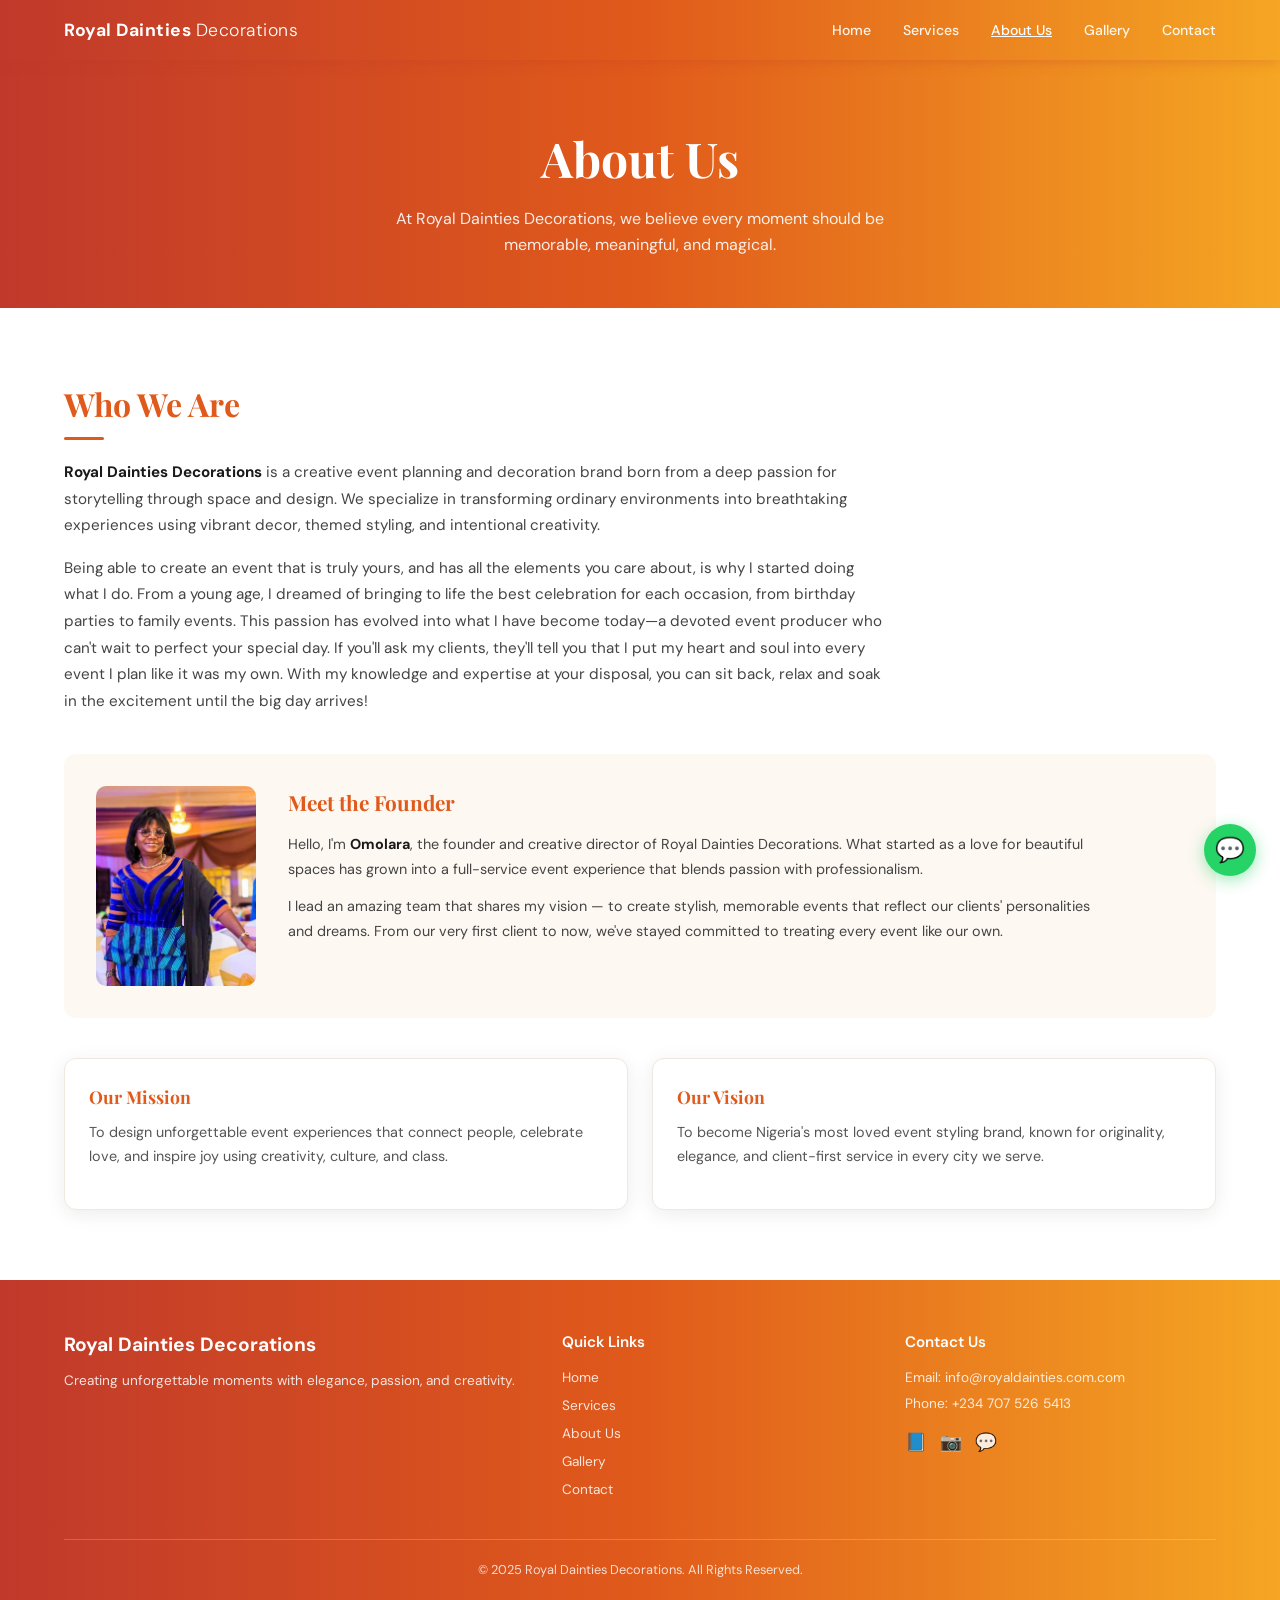
<file: about.html>
<!DOCTYPE html>
<html lang="en">
<head>
  <meta charset="UTF-8" />
  <meta name="viewport" content="width=device-width, initial-scale=1.0" />
  <title>About Us – Royal Dainties Decorations</title>
  <link rel="stylesheet" href="style.css" />
</head>
<body>

  <!-- NAVBAR -->
  <nav>
    <a href="index.html" class="nav-logo">Royal Dainties <span>Decorations</span></a>
    <button class="hamburger" id="hamburger" aria-label="Toggle menu">
      <span></span><span></span><span></span>
    </button>
    <ul class="nav-links" id="navLinks">
      <li><a href="index.html">Home</a></li>
      <li><a href="services.html">Services</a></li>
      <li><a href="about.html" class="active">About Us</a></li>
      <li><a href="gallery.html">Gallery</a></li>
      <li><a href="contact.html">Contact</a></li>
    </ul>
  </nav>

  <!-- PAGE HERO -->
  <div class="page-hero">
    <h1>About Us</h1>
    <p>At Royal Dainties Decorations, we believe every moment should be memorable, meaningful, and magical.</p>
  </div>

  <!-- WHO WE ARE -->
  <section class="who-we-are">
    <h2>Who We Are</h2>
    <div class="underline-bar"></div>
    <p><strong>Royal Dainties Decorations</strong> is a creative event planning and decoration brand born from a deep passion for storytelling through space and design. We specialize in transforming ordinary environments into breathtaking experiences using vibrant decor, themed styling, and intentional creativity.</p>
    <p>Being able to create an event that is truly yours, and has all the elements you care about, is why I started doing what I do. From a young age, I dreamed of bringing to life the best celebration for each occasion, from birthday parties to family events. This passion has evolved into what I have become today—a devoted event producer who can't wait to perfect your special day.

If you'll ask my clients, they'll tell you that I put my heart and soul into every event I plan like it was my own. With my knowledge and expertise at your disposal, you can sit back, relax and soak in the excitement until the big day arrives!</p>

    <!-- FOUNDER -->
    <div class="founder-section">
      <img src="ceo.jpg" alt="Timi – Founder of Royal Dainties Decorations" />
      <div class="founder-text">
        <h3>Meet the Founder</h3>
        <p>Hello, I'm <strong>Omolara</strong>, the founder and creative director of Royal Dainties Decorations. What started as a love for beautiful spaces has grown into a full-service event experience that blends passion with professionalism.</p>
        <p>I lead an amazing team that shares my vision — to create stylish, memorable events that reflect our clients' personalities and dreams. From our very first client to now, we've stayed committed to treating every event like our own.</p>
      </div>
    </div>

    <!-- MISSION & VISION -->
    <div class="mission-vision-grid">
      <div class="mv-card">
        <h3>Our Mission</h3>
        <p>To design unforgettable event experiences that connect people, celebrate love, and inspire joy using creativity, culture, and class.</p>
      </div>
      <div class="mv-card">
        <h3>Our Vision</h3>
        <p>To become Nigeria's most loved event styling brand, known for originality, elegance, and client-first service in every city we serve.</p>
      </div>
    </div>
  </section>

  <!-- FOOTER -->
  <footer>
    <div class="footer-grid">
      <div class="footer-brand">
        <div class="logo">Royal Dainties Decorations</div>
        <p>Creating unforgettable moments with elegance, passion, and creativity.</p>
      </div>
      <div class="footer-col">
        <h4>Quick Links</h4>
        <a href="index.html">Home</a>
        <a href="services.html">Services</a>
        <a href="about.html">About Us</a>
        <a href="gallery.html">Gallery</a>
        <a href="contact.html">Contact</a>
      </div>
      <div class="footer-col">
        <h4>Contact Us</h4>
        <p>Email: info@royaldainties.com.com</p>
        <p>Phone:  +234 707 526 5413</p>
                                      
        <div class="social-icons">
          <a href="#" aria-label="Facebook">📘</a>
          <a href="#" aria-label="Instagram">📷</a>
          <a href="https://wa.me/+2347075265413" aria-label="WhatsApp">💬</a>
        </div>
      </div>
    </div>
    <div class="footer-bottom">
      <p>&copy; 2025 Royal Dainties Decorations. All Rights Reserved.</p>
    </div>
  </footer>

  <a href="https://wa.me/+2347075265413" class="whatsapp-float" aria-label="Chat on WhatsApp" target="_blank">💬</a>

  <script>
    const hamburger = document.getElementById('hamburger');
    const navLinks = document.getElementById('navLinks');
    hamburger.addEventListener('click', () => navLinks.classList.toggle('open'));
  </script>
</body>
</html>
</file>
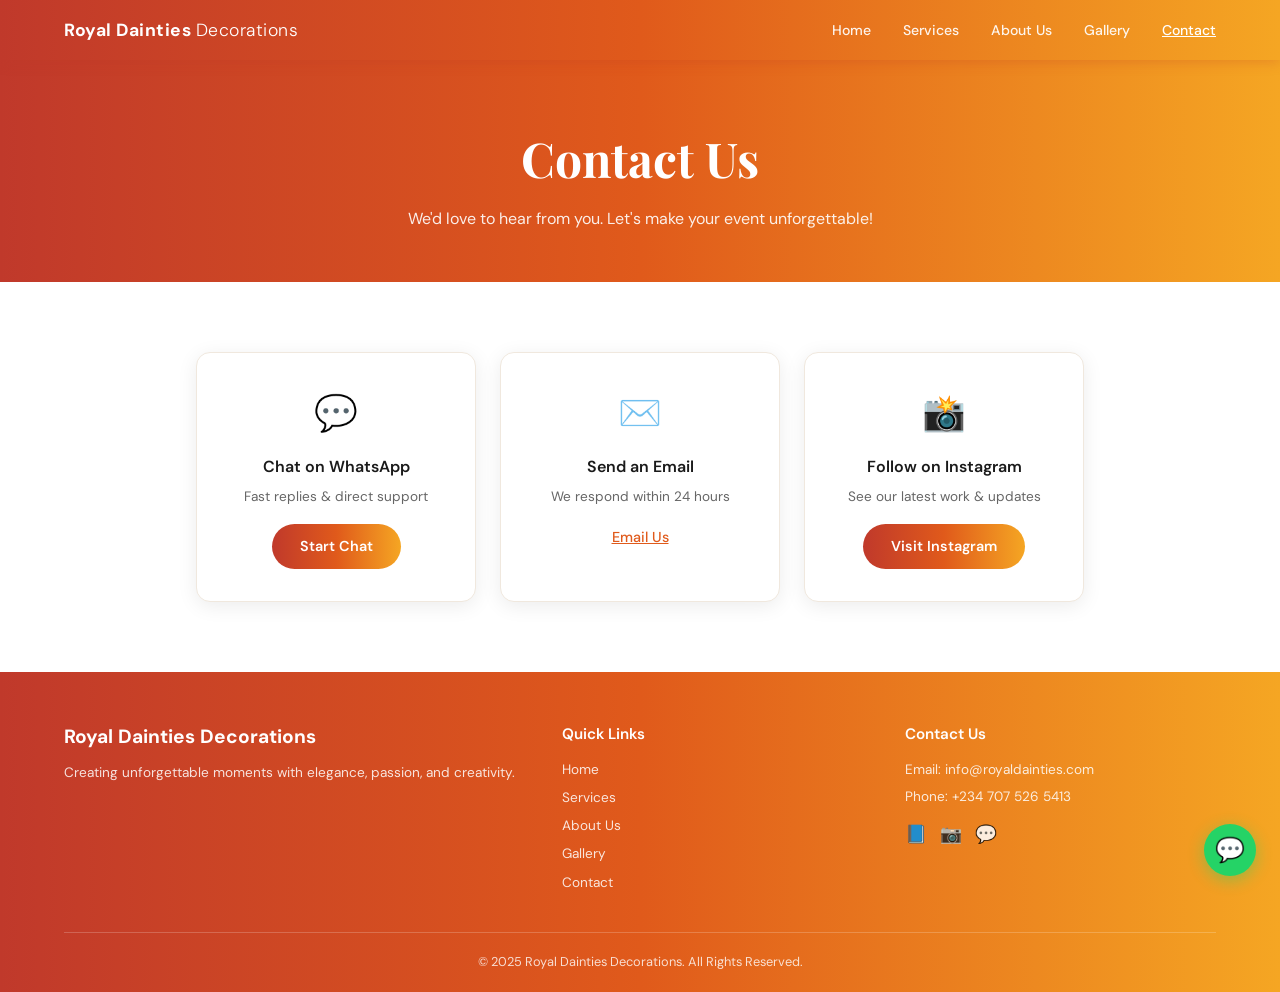
<file: contact.html>
<!DOCTYPE html>
<html lang="en">
<head>
  <meta charset="UTF-8" />
  <meta name="viewport" content="width=device-width, initial-scale=1.0" />
  <title>Contact Us – Royal Dainties Decorations</title>
  <link rel="stylesheet" href="style.css" />
</head>
<body>

  <!-- NAVBAR -->
  <nav>
    <a href="index.html" class="nav-logo">Royal Dainties <span>Decorations</span></a>
    <button class="hamburger" id="hamburger" aria-label="Toggle menu">
      <span></span><span></span><span></span>
    </button>
    <ul class="nav-links" id="navLinks">
      <li><a href="index.html">Home</a></li>
      <li><a href="services.html">Services</a></li>
      <li><a href="about.html">About Us</a></li>
      <li><a href="gallery.html">Gallery</a></li>
      <li><a href="contact.html" class="active">Contact</a></li>
    </ul>
  </nav>

  <!-- PAGE HERO -->
  <div class="page-hero">
    <h1>Contact Us</h1>
    <p>We'd love to hear from you. Let's make your event unforgettable!</p>
  </div>

  <!-- CONTACT CARDS -->
  <div class="contact-cards">
    <div class="contact-card">
      <div class="icon">💬</div>
      <h3>Chat on WhatsApp</h3>
      <p>Fast replies &amp; direct support</p>
      <a href="https://wa.me/+2347075265413" class="btn" target="_blank">Start Chat</a>
    </div>
    <div class="contact-card">
      <div class="icon">✉️</div>
      <h3>Send an Email</h3>
      <p>We respond within 24 hours</p>
      <a href="mailto:info@royaldainties.com" class="link">Email Us</a>
    </div>
    <div class="contact-card">
      <div class="icon">📸</div>
      <h3>Follow on Instagram</h3>
      <p>See our latest work &amp; updates</p>
      <a href="https://instagram.com" target="_blank" class="btn">Visit Instagram</a>
    </div>
  </div>

  <!-- FOOTER -->
  <footer>
    <div class="footer-grid">
      <div class="footer-brand">
        <div class="logo">Royal Dainties Decorations</div>
        <p>Creating unforgettable moments with elegance, passion, and creativity.</p>
      </div>
      <div class="footer-col">
        <h4>Quick Links</h4>
        <a href="index.html">Home</a>
        <a href="services.html">Services</a>
        <a href="about.html">About Us</a>
        <a href="gallery.html">Gallery</a>
        <a href="contact.html">Contact</a>
      </div>
      <div class="footer-col">
        <h4>Contact Us</h4>
        <p>Email: info@royaldainties.com</p>
        <p>Phone: +234 707 526 5413</p>
        <div class="social-icons">
          <a href="#" aria-label="Facebook">📘</a>
          <a href="#" aria-label="Instagram">📷</a>
          <a href="https://wa.me/+2347075265413" aria-label="WhatsApp">💬</a>
        </div>
      </div>
    </div>
    <div class="footer-bottom">
      <p>&copy; 2025 Royal Dainties Decorations. All Rights Reserved.</p>
    </div>
  </footer>

  <a href="https://wa.me/+2347075265413" class="whatsapp-float" aria-label="Chat on WhatsApp" target="_blank">💬</a>

  <script>
    const hamburger = document.getElementById('hamburger');
    const navLinks = document.getElementById('navLinks');
    hamburger.addEventListener('click', () => navLinks.classList.toggle('open'));
  </script>
</body>
</html>
</file>
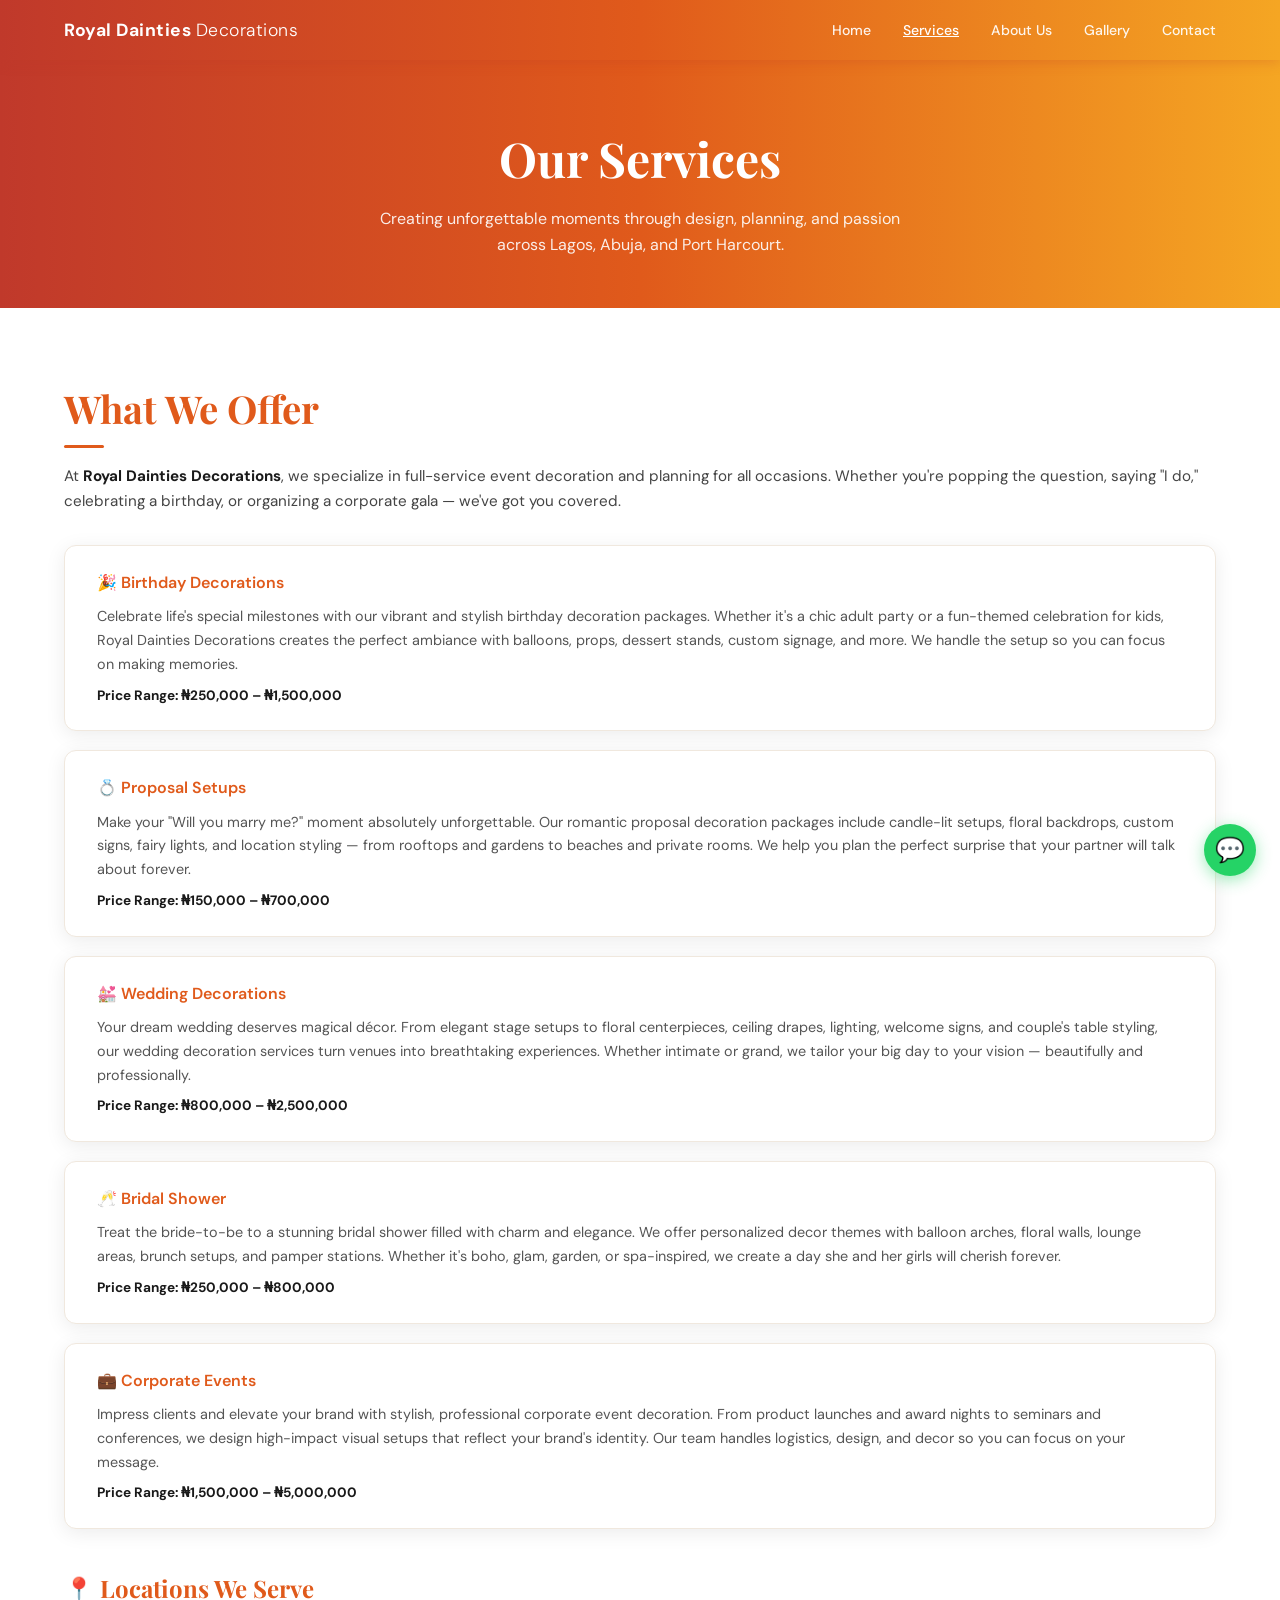
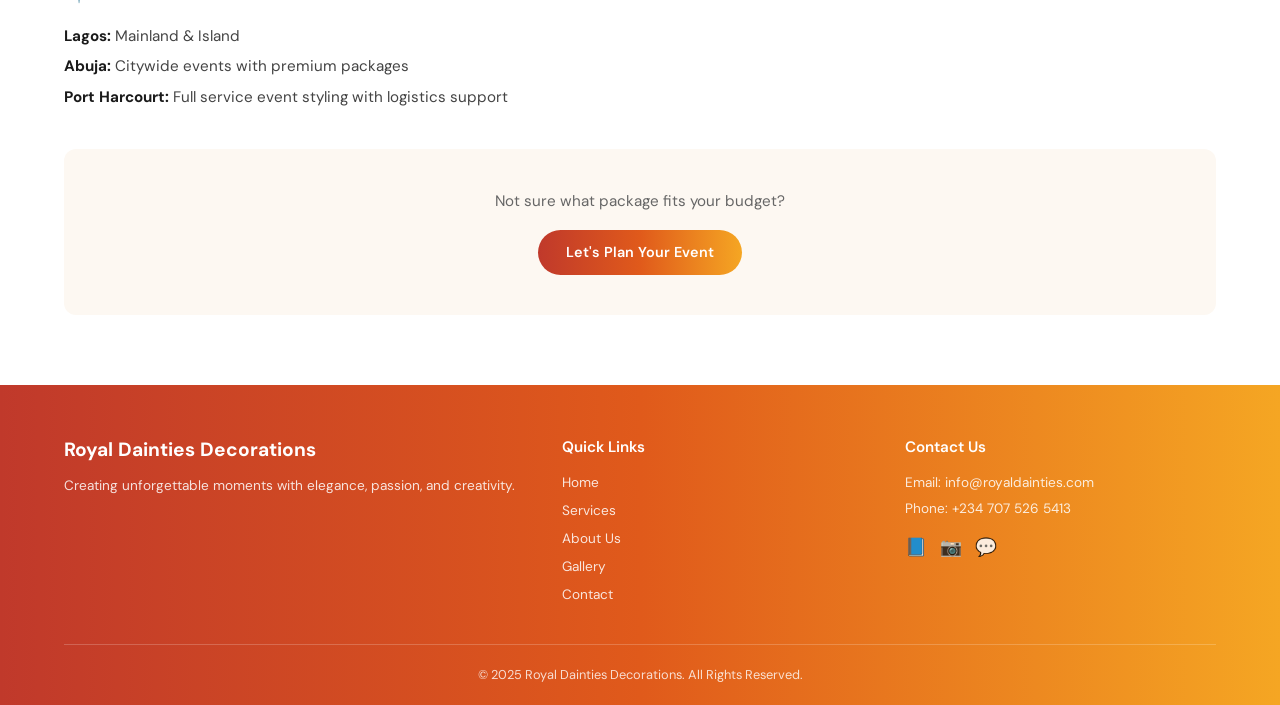
<file: services.html>
<!DOCTYPE html>
<html lang="en">
<head>
  <meta charset="UTF-8" />
  <meta name="viewport" content="width=device-width, initial-scale=1.0" />
  <title>Our Services – Royal Dainties Decorations</title>
  <link rel="stylesheet" href="style.css" />
</head>
<body>

  <!-- NAVBAR -->
  <nav>
    <a href="index.html" class="nav-logo">Royal Dainties <span>Decorations</span></a>
    <button class="hamburger" id="hamburger" aria-label="Toggle menu">
      <span></span><span></span><span></span>
    </button>
    <ul class="nav-links" id="navLinks">
      <li><a href="index.html">Home</a></li>
      <li><a href="services.html" class="active">Services</a></li>
      <li><a href="about.html">About Us</a></li>
      <li><a href="gallery.html">Gallery</a></li>
      <li><a href="contact.html">Contact</a></li>
    </ul>
  </nav>

  <!-- PAGE HERO -->
  <div class="page-hero">
    <h1>Our Services</h1>
    <p>Creating unforgettable moments through design, planning, and passion across Lagos, Abuja, and Port Harcourt.</p>
  </div>

  <!-- SERVICES DETAIL -->
  <section class="section">
    <h2 class="section-title" style="text-align:left; margin-bottom:0.4rem;">What We Offer</h2>
    <div class="underline-bar" style="margin-bottom:1rem;"></div>
    <p class="offer-intro">At <strong>Royal Dainties Decorations</strong>, we specialize in full-service event decoration and planning for all occasions. Whether you're popping the question, saying "I do," celebrating a birthday, or organizing a corporate gala — we've got you covered.</p>

    <div class="service-detail-card">
      <h3>🎉 Birthday Decorations</h3>
      <p>Celebrate life's special milestones with our vibrant and stylish birthday decoration packages. Whether it's a chic adult party or a fun-themed celebration for kids, Royal Dainties Decorations creates the perfect ambiance with balloons, props, dessert stands, custom signage, and more. We handle the setup so you can focus on making memories.</p>
      <div class="price-tag">Price Range: ₦250,000 – ₦1,500,000</div>
    </div>

    <div class="service-detail-card">
      <h3>💍 Proposal Setups</h3>
      <p>Make your "Will you marry me?" moment absolutely unforgettable. Our romantic proposal decoration packages include candle-lit setups, floral backdrops, custom signs, fairy lights, and location styling — from rooftops and gardens to beaches and private rooms. We help you plan the perfect surprise that your partner will talk about forever.</p>
      <div class="price-tag">Price Range: ₦150,000 – ₦700,000</div>
    </div>

    <div class="service-detail-card">
      <h3>💒 Wedding Decorations</h3>
      <p>Your dream wedding deserves magical décor. From elegant stage setups to floral centerpieces, ceiling drapes, lighting, welcome signs, and couple's table styling, our wedding decoration services turn venues into breathtaking experiences. Whether intimate or grand, we tailor your big day to your vision — beautifully and professionally.</p>
      <div class="price-tag">Price Range: ₦800,000 – ₦2,500,000</div>
    </div>

    <div class="service-detail-card">
      <h3>🥂 Bridal Shower</h3>
      <p>Treat the bride-to-be to a stunning bridal shower filled with charm and elegance. We offer personalized decor themes with balloon arches, floral walls, lounge areas, brunch setups, and pamper stations. Whether it's boho, glam, garden, or spa-inspired, we create a day she and her girls will cherish forever.</p>
      <div class="price-tag">Price Range: ₦250,000 – ₦800,000</div>
    </div>

    <div class="service-detail-card">
      <h3>💼 Corporate Events</h3>
      <p>Impress clients and elevate your brand with stylish, professional corporate event decoration. From product launches and award nights to seminars and conferences, we design high-impact visual setups that reflect your brand's identity. Our team handles logistics, design, and decor so you can focus on your message.</p>
      <div class="price-tag">Price Range: ₦1,500,000 – ₦5,000,000</div>
    </div>

    <!-- LOCATIONS -->
    <div class="locations-section">
      <h2>📍 Locations We Serve</h2>
      <p><strong>Lagos:</strong> Mainland &amp; Island</p>
      <p><strong>Abuja:</strong> Citywide events with premium packages</p>
      <p><strong>Port Harcourt:</strong> Full service event styling with logistics support</p>
    </div>

    <!-- CTA -->
    <div class="cta-banner">
      <p>Not sure what package fits your budget?</p>
      <a href="contact.html" class="btn">Let's Plan Your Event</a>
    </div>
  </section>

  <!-- FOOTER -->
  <footer>
    <div class="footer-grid">
      <div class="footer-brand">
        <div class="logo">Royal Dainties Decorations</div>
        <p>Creating unforgettable moments with elegance, passion, and creativity.</p>
      </div>
      <div class="footer-col">
        <h4>Quick Links</h4>
        <a href="index.html">Home</a>
        <a href="services.html">Services</a>
        <a href="about.html">About Us</a>
        <a href="gallery.html">Gallery</a>
        <a href="contact.html">Contact</a>
      </div>
      <div class="footer-col">
        <h4>Contact Us</h4>
        <p>Email: info@royaldainties.com</p>
        <p>Phone: +234 707 526 5413</p>
        <div class="social-icons">
          <a href="#" aria-label="Facebook">📘</a>
          <a href="#" aria-label="Instagram">📷</a>
          <a href="https://wa.me/+2347075265413" aria-label="WhatsApp">💬</a>
        </div>
      </div>
    </div>
    <div class="footer-bottom">
      <p>&copy; 2025 Royal Dainties Decorations. All Rights Reserved.</p>
    </div>
  </footer>

  <a href="https://wa.me/2348179653965" class="whatsapp-float" aria-label="Chat on WhatsApp" target="_blank">💬</a>

  <script>
    const hamburger = document.getElementById('hamburger');
    const navLinks = document.getElementById('navLinks');
    hamburger.addEventListener('click', () => navLinks.classList.toggle('open'));
  </script>
</body>
  </html>
</file>
<file: style.css>
/* ===== CSS VARIABLES & RESET ===== */
@import url('https://fonts.googleapis.com/css2?family=Playfair+Display:wght@400;600;700&family=DM+Sans:wght@300;400;500;600&display=swap');

*, *::before, *::after { box-sizing: border-box; margin: 0; padding: 0; }

:root {
  --grad: linear-gradient(135deg, #c0392b 0%, #e05a1b 50%, #f5a623 100%);
  --grad-h: linear-gradient(90deg, #c0392b 0%, #e05a1b 50%, #f5a623 100%);
  --orange: #e05a1b;
  --red: #c0392b;
  --gold: #f5a623;
  --cream: #fdf8f2;
  --light: #fff9f4;
  --dark: #1a1a1a;
  --gray: #666;
  --border: #f0e8de;
  --card-shadow: 0 4px 20px rgba(0,0,0,0.08);
  --font-head: 'Playfair Display', serif;
  --font-body: 'DM Sans', sans-serif;
}

html { scroll-behavior: smooth; }

body {
  font-family: var(--font-body);
  color: var(--dark);
  background: #fff;
  line-height: 1.6;
}

img { max-width: 100%; display: block; }
a { text-decoration: none; color: inherit; }
ul { list-style: none; }

/* ===== NAVBAR ===== */
nav {
  background: var(--grad-h);
  display: flex;
  align-items: center;
  justify-content: space-between;
  padding: 0 5%;
  height: 60px;
  position: sticky;
  top: 0;
  z-index: 1000;
  box-shadow: 0 2px 12px rgba(192,57,43,0.25);
}

.nav-logo {
  font-family: var(--font-body);
  font-weight: 700;
  font-size: 1.1rem;
  color: #fff;
  letter-spacing: 0.5px;
  white-space: nowrap;
}

.nav-logo span { font-weight: 300; }

.nav-links {
  display: flex;
  gap: 2rem;
}

.nav-links a {
  color: #fff;
  font-size: 0.88rem;
  font-weight: 500;
  opacity: 0.92;
  transition: opacity 0.2s;
  white-space: nowrap;
}

.nav-links a:hover,
.nav-links a.active { opacity: 1; text-decoration: underline; }

.hamburger {
  display: none;
  flex-direction: column;
  gap: 5px;
  cursor: pointer;
  background: none;
  border: none;
  padding: 5px;
}

.hamburger span {
  display: block;
  width: 24px;
  height: 2px;
  background: #fff;
  border-radius: 2px;
  transition: all 0.3s;
}

/* ===== PAGE HERO BANNERS ===== */
.page-hero {
  background: var(--grad-h);
  color: #fff;
  text-align: center;
  padding: 60px 5% 50px;
}

.page-hero h1 {
  font-family: var(--font-head);
  font-size: clamp(2rem, 5vw, 3rem);
  font-weight: 700;
  margin-bottom: 0.6rem;
}

.page-hero p {
  font-size: 1rem;
  opacity: 0.9;
  max-width: 550px;
  margin: 0 auto;
}

/* ===== SECTIONS ===== */
.section { padding: 70px 5%; }
.section-alt { background: var(--cream); }

.section-title {
  font-family: var(--font-head);
  font-size: clamp(1.7rem, 4vw, 2.4rem);
  color: var(--orange);
  text-align: center;
  margin-bottom: 0.5rem;
}

.section-sub {
  text-align: center;
  color: var(--gray);
  font-size: 0.95rem;
  margin-bottom: 2.5rem;
}

/* ===== BUTTONS ===== */
.btn {
  display: inline-block;
  background: var(--grad-h);
  color: #fff;
  padding: 11px 28px;
  border-radius: 50px;
  font-family: var(--font-body);
  font-weight: 600;
  font-size: 0.9rem;
  cursor: pointer;
  transition: transform 0.2s, box-shadow 0.2s;
  border: none;
}

.btn:hover {
  transform: translateY(-2px);
  box-shadow: 0 6px 20px rgba(224,90,27,0.4);
}

/* ===== HERO (Home) ===== */
.hero {
  position: relative;
  height: 100vh;
  min-height: 550px;
  max-height: 900px;
  overflow: hidden;
  display: flex;
  align-items: center;
  justify-content: center;
}

.hero-img {
  position: absolute;
  inset: 0;
  width: 100%;
  height: 100%;
  object-fit: cover;
  object-position: center;
}

.hero-overlay {
  position: absolute;
  inset: 0;
  background: rgba(0,0,0,0.40);
}

.hero-content {
  position: relative;
  z-index: 2;
  text-align: center;
  color: #fff;
  padding: 0 1.5rem;
  max-width: 620px;
}

.hero-content h1 {
  font-family: var(--font-head);
  font-size: clamp(2rem, 6vw, 3.5rem);
  font-weight: 700;
  margin-bottom: 1rem;
  line-height: 1.2;
}

.hero-content p {
  font-size: clamp(0.9rem, 2.5vw, 1.1rem);
  margin-bottom: 1.8rem;
  opacity: 0.95;
}

/* ===== ABOUT BLURB (Home) ===== */
.about-blurb {
  display: grid;
  grid-template-columns: 1fr 1fr;
  gap: 3rem;
  align-items: center;
  padding: 70px 5%;
  background: var(--cream);
}

.about-blurb-text h2 {
  font-family: var(--font-head);
  font-size: clamp(1.6rem, 3.5vw, 2.2rem);
  color: var(--orange);
  margin-bottom: 0.5rem;
}

.about-blurb-text .underline-bar {
  width: 40px;
  height: 3px;
  background: var(--orange);
  margin-bottom: 1.2rem;
  border-radius: 2px;
}

.about-blurb-text p { color: #444; line-height: 1.75; margin-bottom: 1rem; font-size: 0.95rem; }
.about-blurb-text strong { color: var(--dark); }

.about-blurb-img {
  position: relative;
}

.about-blurb-img img {
  width: 100%;
  height: 360px;
  object-fit: cover;
  border-radius: 12px;
  transform: rotate(2deg);
  box-shadow: var(--card-shadow);
}

/* ===== SERVICES GRID ===== */
.services-grid {
  display: grid;
  grid-template-columns: repeat(3, 1fr);
  gap: 1.5rem;
}

.service-card {
  background: #fff;
  border-radius: 12px;
  overflow: hidden;
  box-shadow: var(--card-shadow);
  text-align: center;
  transition: transform 0.25s, box-shadow 0.25s;
}

.service-card:hover {
  transform: translateY(-6px);
  box-shadow: 0 12px 30px rgba(0,0,0,0.12);
}

.service-card img {
  width: 100%;
  height: 180px;
  object-fit: cover;
}

.service-card-body {
  padding: 1.2rem 1rem;
}

.service-card-body .icon {
  font-size: 1.8rem;
  margin-bottom: 0.4rem;
}

.service-card-body h3 {
  font-family: var(--font-body);
  font-weight: 600;
  font-size: 0.95rem;
  color: var(--dark);
}

/* ===== MOMENTS (Home) ===== */
.moments-grid {
  display: grid;
  grid-template-columns: repeat(3, 1fr);
  gap: 1.5rem;
}

.moment-card {
  background: #fff;
  border-radius: 12px;
  overflow: hidden;
  box-shadow: var(--card-shadow);
}

.moment-card img {
  width: 100%;
  height: 200px;
  object-fit: cover;
}

.moment-card p {
  padding: 1rem;
  font-size: 0.85rem;
  color: #555;
  line-height: 1.5;
  text-align: center;
}

/* ===== TESTIMONIALS ===== */
.testimonials-grid {
  display: grid;
  grid-template-columns: repeat(3, 1fr);
  gap: 1.5rem;
}

.testimonial-card {
  background: #fff;
  border: 1px solid var(--border);
  border-radius: 12px;
  padding: 1.5rem;
  box-shadow: var(--card-shadow);
}

.testimonial-card .client-img {
  width: 52px;
  height: 52px;
  border-radius: 50%;
  object-fit: cover;
  margin-bottom: 0.8rem;
}

.testimonial-card blockquote {
  font-size: 0.88rem;
  color: #444;
  font-style: italic;
  line-height: 1.6;
  margin-bottom: 0.8rem;
}

.testimonial-card .client-name {
  font-size: 0.85rem;
  font-weight: 600;
  color: var(--orange);
}

.stars { color: #f5a623; font-size: 0.9rem; margin-top: 0.3rem; }

/* ===== FOOTER ===== */
footer {
  background: var(--grad-h);
  color: #fff;
  padding: 50px 5% 20px;
}

.footer-grid {
  display: grid;
  grid-template-columns: 1.5fr 1fr 1fr;
  gap: 2rem;
  margin-bottom: 2rem;
}

.footer-brand .logo {
  font-weight: 700;
  font-size: 1.2rem;
  margin-bottom: 0.6rem;
}

.footer-brand p {
  font-size: 0.85rem;
  opacity: 0.85;
  line-height: 1.6;
}

.footer-col h4 {
  font-weight: 600;
  font-size: 0.95rem;
  margin-bottom: 0.8rem;
  opacity: 1;
}

.footer-col a {
  display: block;
  font-size: 0.85rem;
  opacity: 0.85;
  margin-bottom: 0.4rem;
  transition: opacity 0.2s;
}

.footer-col a:hover { opacity: 1; }

.footer-col p {
  font-size: 0.85rem;
  opacity: 0.85;
  margin-bottom: 0.3rem;
}

.social-icons {
  display: flex;
  gap: 0.8rem;
  margin-top: 0.8rem;
}

.social-icons a {
  font-size: 1.1rem;
  opacity: 0.85;
  transition: opacity 0.2s, transform 0.2s;
}

.social-icons a:hover { opacity: 1; transform: scale(1.1); }

.footer-bottom {
  border-top: 1px solid rgba(255,255,255,0.25);
  padding-top: 1.2rem;
  text-align: center;
  font-size: 0.8rem;
  opacity: 0.8;
}

/* ===== WHATSAPP FLOAT ===== */
.whatsapp-float {
  position: fixed;
  bottom: 24px;
  right: 24px;
  width: 52px;
  height: 52px;
  background: #25D366;
  border-radius: 50%;
  display: flex;
  align-items: center;
  justify-content: center;
  font-size: 1.5rem;
  color: #fff;
  box-shadow: 0 4px 16px rgba(37,211,102,0.45);
  z-index: 999;
  transition: transform 0.2s;
  text-decoration: none;
}

.whatsapp-float:hover { transform: scale(1.1); }

/* ===== SERVICES PAGE ===== */
.offer-intro {
  font-size: 0.95rem;
  color: #444;
  margin-bottom: 2rem;
}

.offer-intro strong { color: var(--dark); }

.service-detail-card {
  background: #fff;
  border: 1px solid var(--border);
  border-radius: 12px;
  padding: 1.5rem 2rem;
  margin-bottom: 1.2rem;
  box-shadow: var(--card-shadow);
}

.service-detail-card h3 {
  font-size: 1rem;
  font-weight: 600;
  color: var(--orange);
  margin-bottom: 0.6rem;
}

.service-detail-card p {
  font-size: 0.9rem;
  color: #555;
  line-height: 1.65;
  margin-bottom: 0.5rem;
}

.price-tag {
  font-size: 0.85rem;
  font-weight: 700;
  color: var(--dark);
}

.locations-section {
  margin-top: 2.5rem;
}

.locations-section h2 {
  font-family: var(--font-head);
  font-size: 1.5rem;
  color: var(--orange);
  margin-bottom: 1rem;
  display: flex;
  align-items: center;
  gap: 0.5rem;
}

.locations-section p {
  font-size: 0.95rem;
  color: #444;
  margin-bottom: 0.4rem;
}

.locations-section p strong { color: var(--dark); }

.cta-banner {
  text-align: center;
  padding: 2.5rem;
  background: var(--cream);
  border-radius: 12px;
  margin-top: 2.5rem;
}

.cta-banner p {
  color: var(--gray);
  margin-bottom: 1rem;
  font-size: 0.95rem;
}

/* ===== ABOUT PAGE ===== */
.who-we-are {
  padding: 70px 5%;
}

.who-we-are h2 {
  font-family: var(--font-head);
  font-size: clamp(1.5rem, 3.5vw, 2rem);
  color: var(--orange);
  margin-bottom: 0.5rem;
}

.underline-bar {
  width: 40px;
  height: 3px;
  background: var(--orange);
  margin-bottom: 1.2rem;
  border-radius: 2px;
}

.who-we-are p {
  font-size: 0.95rem;
  color: #444;
  line-height: 1.75;
  max-width: 820px;
  margin-bottom: 1rem;
}

.who-we-are p strong { color: var(--dark); }

.founder-section {
  display: grid;
  grid-template-columns: auto 1fr;
  gap: 2rem;
  align-items: start;
  background: var(--cream);
  border-radius: 12px;
  padding: 2rem;
  margin-top: 2.5rem;
}

.founder-section img {
  width: 160px;
  height: 200px;
  object-fit: cover;
  object-position: top;
  border-radius: 10px;
}

.founder-text h3 {
  font-family: var(--font-head);
  font-size: 1.3rem;
  color: var(--orange);
  margin-bottom: 0.8rem;
}

.founder-text p {
  font-size: 0.9rem;
  color: #444;
  line-height: 1.7;
  margin-bottom: 0.8rem;
}

.mission-vision-grid {
  display: grid;
  grid-template-columns: 1fr 1fr;
  gap: 1.5rem;
  margin-top: 2.5rem;
}

.mv-card {
  background: #fff;
  border: 1px solid var(--border);
  border-radius: 12px;
  padding: 1.5rem;
  box-shadow: var(--card-shadow);
}

.mv-card h3 {
  font-family: var(--font-head);
  font-size: 1.1rem;
  color: var(--orange);
  margin-bottom: 0.6rem;
}

.mv-card p {
  font-size: 0.9rem;
  color: #555;
  line-height: 1.65;
}

/* ===== GALLERY PAGE ===== */
.gallery-grid {
  display: grid;
  grid-template-columns: repeat(3, 1fr);
  gap: 1rem;
}

.gallery-item {
  border-radius: 10px;
  overflow: hidden;
  box-shadow: var(--card-shadow);
  background: #fff;
}

.gallery-item img {
  width: 100%;
  height: 200px;
  object-fit: cover;
  transition: transform 0.4s;
}

.gallery-item:hover img { transform: scale(1.05); }

.gallery-item p {
  padding: 0.7rem 0.8rem;
  font-size: 0.8rem;
  color: #555;
  line-height: 1.4;
}

/* ===== CONTACT PAGE ===== */
.contact-cards {
  display: flex;
  flex-wrap: wrap;
  gap: 1.5rem;
  justify-content: center;
  padding: 70px 5%;
}

.contact-card {
  background: #fff;
  border: 1px solid var(--border);
  border-radius: 14px;
  padding: 2rem 1.5rem;
  text-align: center;
  width: 280px;
  box-shadow: var(--card-shadow);
  transition: transform 0.2s;
}

.contact-card:hover { transform: translateY(-4px); }

.contact-card .icon {
  font-size: 2.2rem;
  margin-bottom: 0.8rem;
}

.contact-card h3 {
  font-weight: 600;
  font-size: 1rem;
  margin-bottom: 0.4rem;
}

.contact-card p {
  font-size: 0.85rem;
  color: var(--gray);
  margin-bottom: 1rem;
}

.contact-card a.link {
  color: var(--orange);
  font-size: 0.9rem;
  font-weight: 500;
  text-decoration: underline;
}

/* ===== RESPONSIVE ===== */
@media (max-width: 900px) {
  .services-grid, .moments-grid, .testimonials-grid {
    grid-template-columns: repeat(2, 1fr);
  }

  .footer-grid {
    grid-template-columns: 1fr 1fr;
  }

  .footer-brand {
    grid-column: 1 / -1;
  }

  .about-blurb {
    grid-template-columns: 1fr;
  }

  .about-blurb-img { order: -1; }
  .about-blurb-img img { height: 260px; transform: none; }

  .gallery-grid {
    grid-template-columns: repeat(2, 1fr);
  }

  .founder-section {
    grid-template-columns: 1fr;
  }

  .founder-section img {
    width: 130px;
    height: 160px;
  }
}

@media (max-width: 600px) {
  .nav-links {
    display: none;
    position: absolute;
    top: 60px;
    left: 0;
    right: 0;
    background: var(--grad-h);
    flex-direction: column;
    padding: 1rem 5%;
    gap: 1rem;
    box-shadow: 0 4px 12px rgba(0,0,0,0.15);
  }

  .nav-links.open { display: flex; }

  .hamburger { display: flex; }

  .services-grid, .moments-grid, .testimonials-grid {
    grid-template-columns: 1fr;
  }

  .gallery-grid {
    grid-template-columns: 1fr;
  }

  .mission-vision-grid {
    grid-template-columns: 1fr;
  }

  .footer-grid {
    grid-template-columns: 1fr;
  }

  .contact-card { width: 100%; max-width: 350px; }

  .hero { height: 85vh; }
      }
</file>
